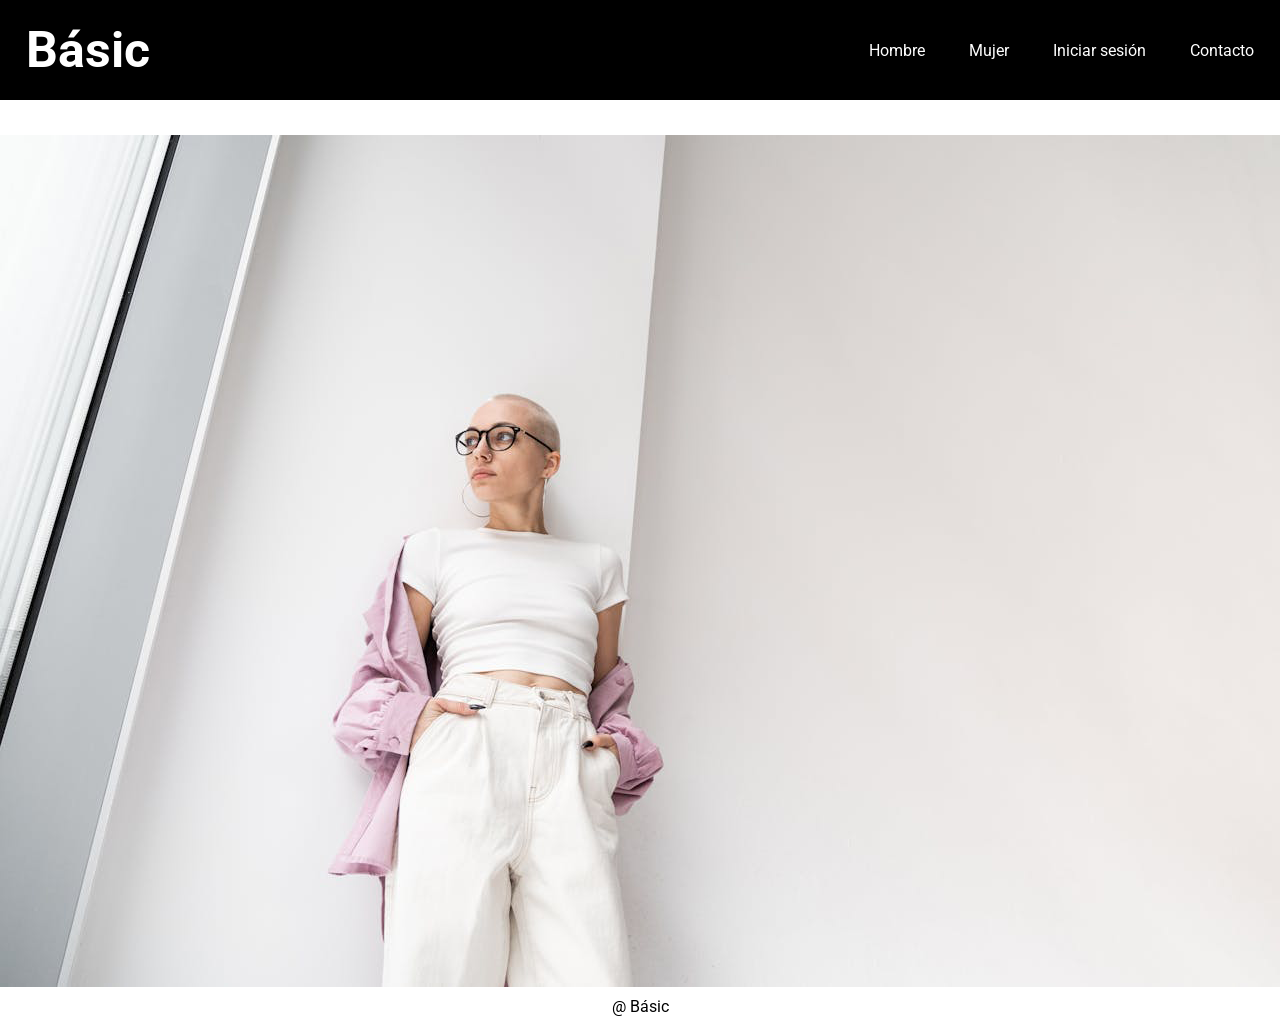
<file: basicop.html>
<!DOCTYPE html>
<html lang="en">


<head>
    <meta charset="UTF-8">
    <meta name="viewport" content="width=device-width, initial-scale=1.0">
    <title>Básic</title>
    <link rel="stylesheet" href="/assets/basicop.css">
    <link rel="stylesheet" href="/assets/responsive.css">



</head>


<body>
    <header>


        <h1 class="Logotipo">Básic</h1>


        <nav class="Navegación">


            <a href="men.html">Hombre</a>
            <a href="woman.html">Mujer</a>
            <a href="login.html">Iniciar sesión</a>
            <a href="contac.html">Contacto</a>


        </nav>


    </header>


    <div class="Inicio">


        <img src="/assets/img/Inicio.png" alt="">


    </div>
    <footer>
        <p>@ Básic</p>
    </footer>

</body>

</html>
</file>
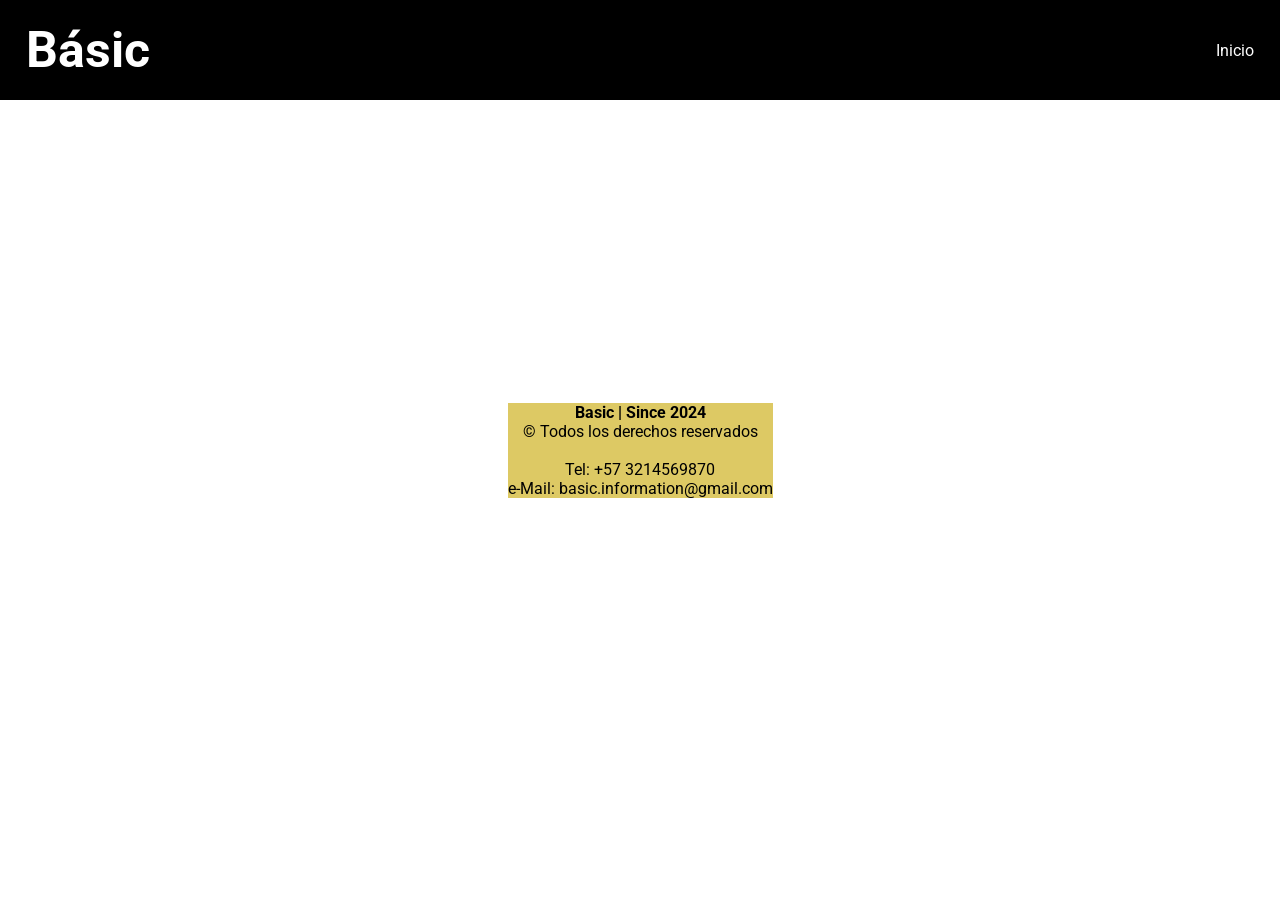
<file: contac.html>
<!DOCTYPE html>
<html lang="en">
<head>
    <meta charset="UTF-8">
    <meta name="viewport" content="width=device-width, initial-scale=1.0">
    <title>Contacto</title>
    <link rel="stylesheet" href="/assets/contac.css">
    <link rel="stylesheet" href="/assets/responsive.css">


</head>
<body>
     <header>


        <h1 class="Logotipo">Básic</h1>


        <nav class="Navegación">


            <a href="basicop.html">Inicio</a>


        </nav>
    </header>
    <footer>
        <p style="font-weight: bold;">Basic | Since 2024</p>
        <p>© Todos los derechos reservados</p>
        <br>
        <p>Tel: +57 3214569870</p>
        <p>e-Mail: basic.information@gmail.com</p>
    </footer>
</body>
</html>
</file>
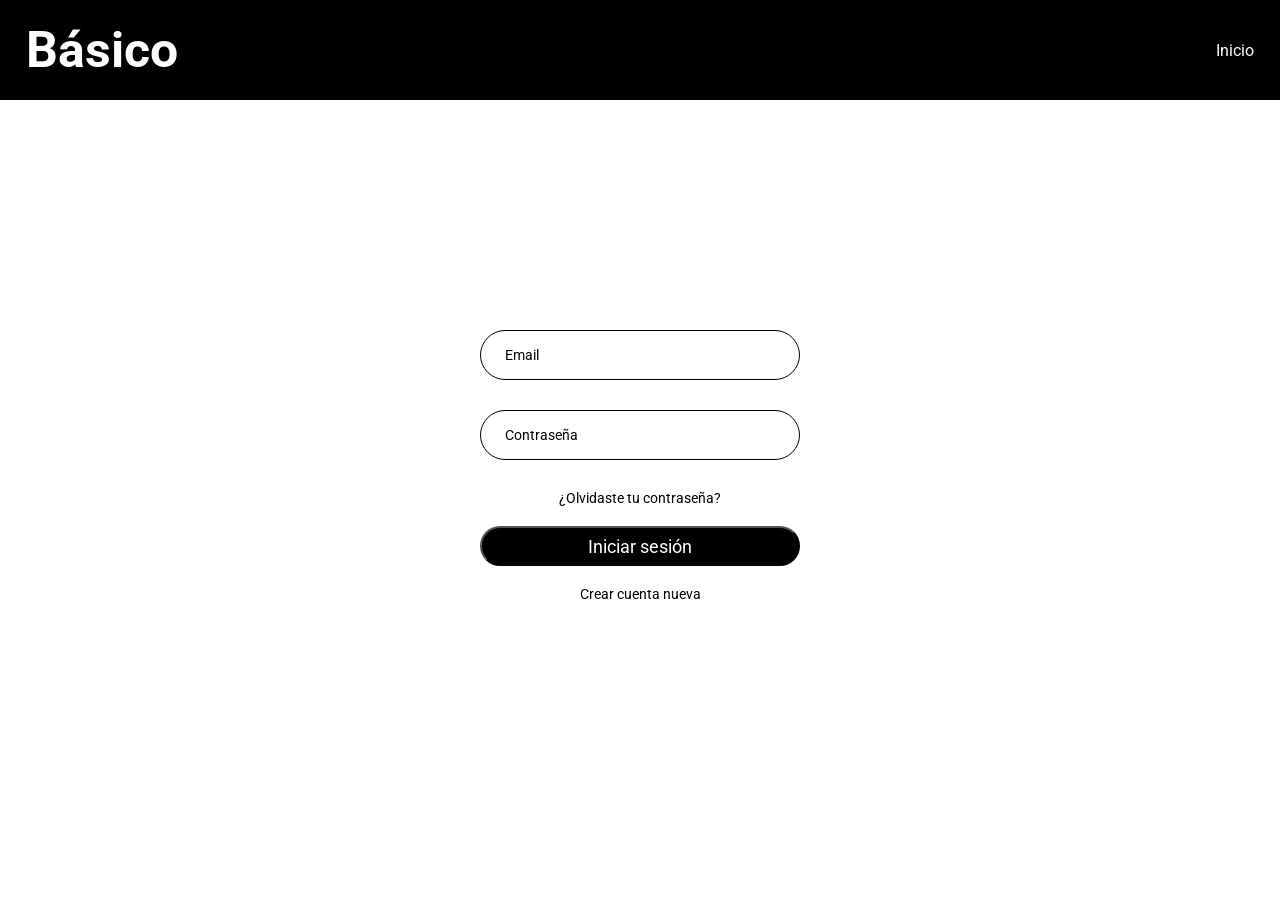
<file: login.html>
<!DOCTYPE html>
<html lang="en">


<head>
    <meta charset="UTF-8">
    <meta name="viewport" content="width=device-width, initial-scale=1.0">
    <title>Iniciar sesión</title>
    <link rel="stylesheet" href="/assets/login.css">
    <link rel="stylesheet" href="/assets/responsive.css">

</head>


<body>


    <header>


        <h1 class="Logotipo">Básico</h1>


        <nav class="Navegación">


            <a href="basicop.html">Inicio</a>


        </nav>


    </header>


    <div class="wrapper">


        <form action="">


            <div class="input-box">


                <input type="text" placeholder="Email" required>


            </div>


            <div class="input-box">


                <input type="password" placeholder="Contraseña" required>


            </div>


            <div class="remenber-forget">
                <a href="#">¿Olvidaste tu contraseña?</a>
            </div>

            <button type="submit" class="btn">Iniciar sesión</button>


            <div class="register-link">
                <p><a href="#">Crear cuenta nueva</a></p>
            </div>
        </form>
    </div>

</body>

</html>
</file>
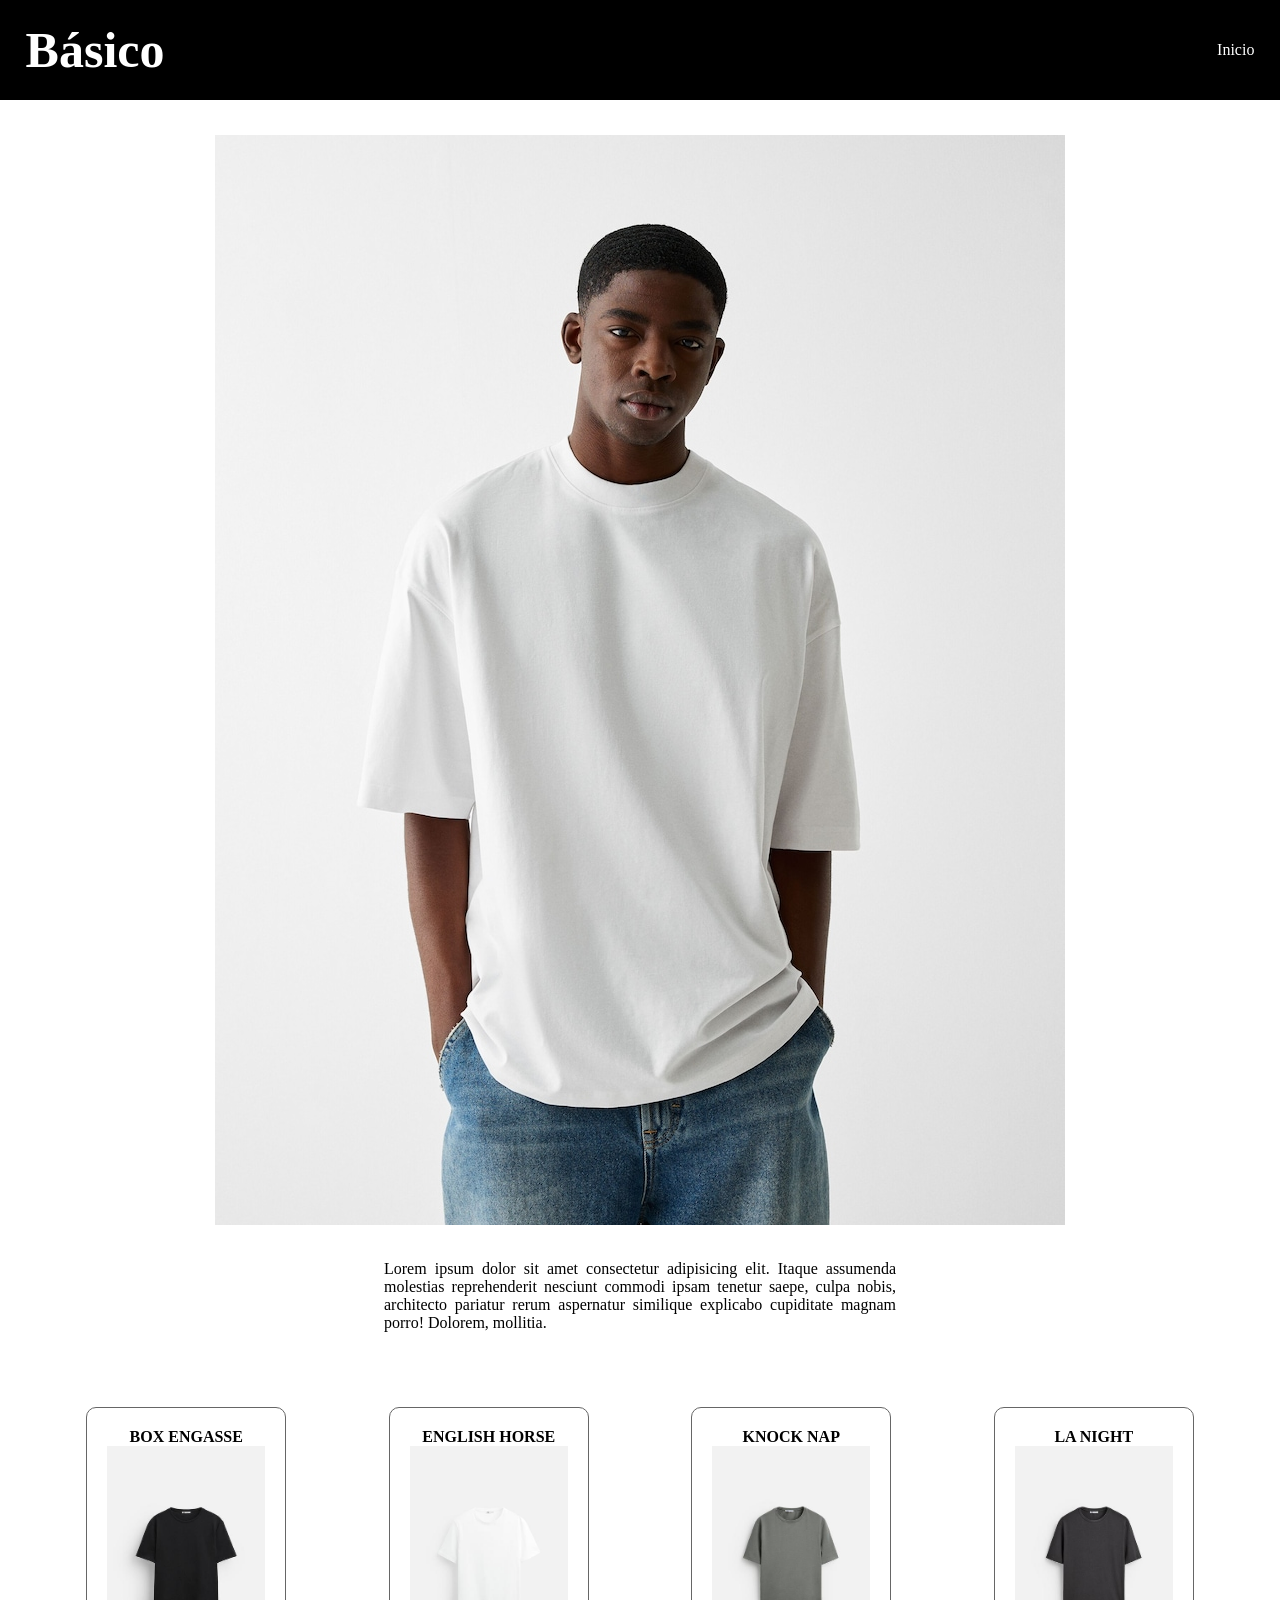
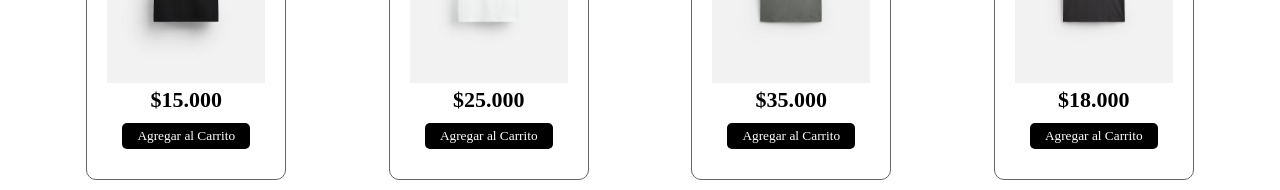
<file: men.html>
<!DOCTYPE html>
<html lang="en">

<head>
    <meta charset="UTF-8">
    <meta name="viewport" content="width=device-width, initial-scale=1.0">
    <title>Hombre</title>
    <link rel="stylesheet" href="/assets/men.css">
    <script src="/assets/basico.js" async></script>
    <link rel="stylesheet" href="/assets/responsive.css">

</head>

<body>


    <header>


        <h1 class="Logotipo">Básico</h1>


        <nav class="Navegación">


            <a href="basicop.html">Inicio</a>


        </nav>


    </header>


    <div class="Hombre1">
        <img src="/assets/img/Hombre1.jpg" alt="">
    </div>


    <p>
        Lorem ipsum dolor sit amet consectetur adipisicing elit. Itaque assumenda molestias reprehenderit nesciunt
        commodi ipsam tenetur saepe, culpa nobis, architecto pariatur rerum aspernatur similique explicabo cupiditate
        magnam porro! Dolorem, mollitia.
    </p>
    <section class="contenedor">
        <div class="contenedor-items">
            <div class="item">
                <span class="titulo-item">Box Engasse</span>
                <img src="/assets/img/Camiseta1.jpg" alt="" class="img-item">
                <span class="precio-item">$15.000</span>
                <button class="boton-item">Agregar al Carrito</button>
            </div>
            <div class="item">
                <span class="titulo-item">English Horse</span>
                <img src="/assets/img/Camiseta2.jpg" alt="" class="img-item">
                <span class="precio-item">$25.000</span>
                <button class="boton-item">Agregar al Carrito</button>
            </div>
            <div class="item">
                <span class="titulo-item">Knock Nap</span>
                <img src="/assets/img/Camiseta3.jpg" alt="" class="img-item">
                <span class="precio-item">$35.000</span>
                <button class="boton-item">Agregar al Carrito</button>
            </div>
            <div class="item">
                <span class="titulo-item">La Night</span>
                <img src="/assets/img/Camiseta4.jpg" alt="" class="img-item">
                <span class="precio-item">$18.000</span>
                <button class="boton-item">Agregar al Carrito</button>
            </div>
        </div>
        <div class="carrito" id="carrito">
            <div class="header-carrito">
                <h2>Tu Carrito</h2>
            </div>

            <div class="carrito-items">
                <!-- 
                <div class="carrito-item">
                    <img src="img/boxengasse.png" width="80px" alt="">
                    <div class="carrito-item-detalles">
                        <span class="carrito-item-titulo">Box Engasse</span>
                        <div class="selector-cantidad">
                            <i class="fa-solid fa-minus restar-cantidad"></i>
                            <input type="text" value="1" class="carrito-item-cantidad" disabled>
                            <i class="fa-solid fa-plus sumar-cantidad"></i>
                        </div>
                        <span class="carrito-item-precio">$15.000,00</span>
                    </div>
                   <span class="btn-eliminar">
                        <i class="fa-solid fa-trash"></i>
                   </span>
                </div>
                <div class="carrito-item">
                    <img src="img/skinglam.png" width="80px" alt="">
                    <div class="carrito-item-detalles">
                        <span class="carrito-item-titulo">Skin Glam</span>
                        <div class="selector-cantidad">
                            <i class="fa-solid fa-minus restar-cantidad"></i>
                            <input type="text" value="3" class="carrito-item-cantidad" disabled>
                            <i class="fa-solid fa-plus sumar-cantidad"></i>
                        </div>
                        <span class="carrito-item-precio">$18.000,00</span>
                    </div>
                   <button class="btn-eliminar">
                        <i class="fa-solid fa-trash"></i>
                   </button>
                </div>
                 -->
            </div>
            <div class="carrito-total">
                <div class="fila">
                    <strong>Tu Total</strong>
                    <span class="carrito-precio-total">
                        $120.000,00
                    </span>
                </div>
                <button class="btn-pagar">Pagar <i class="fa-solid fa-bag-shopping"></i> </button>
            </div>
        </div>


    </section>

</body>

</html>
</file>
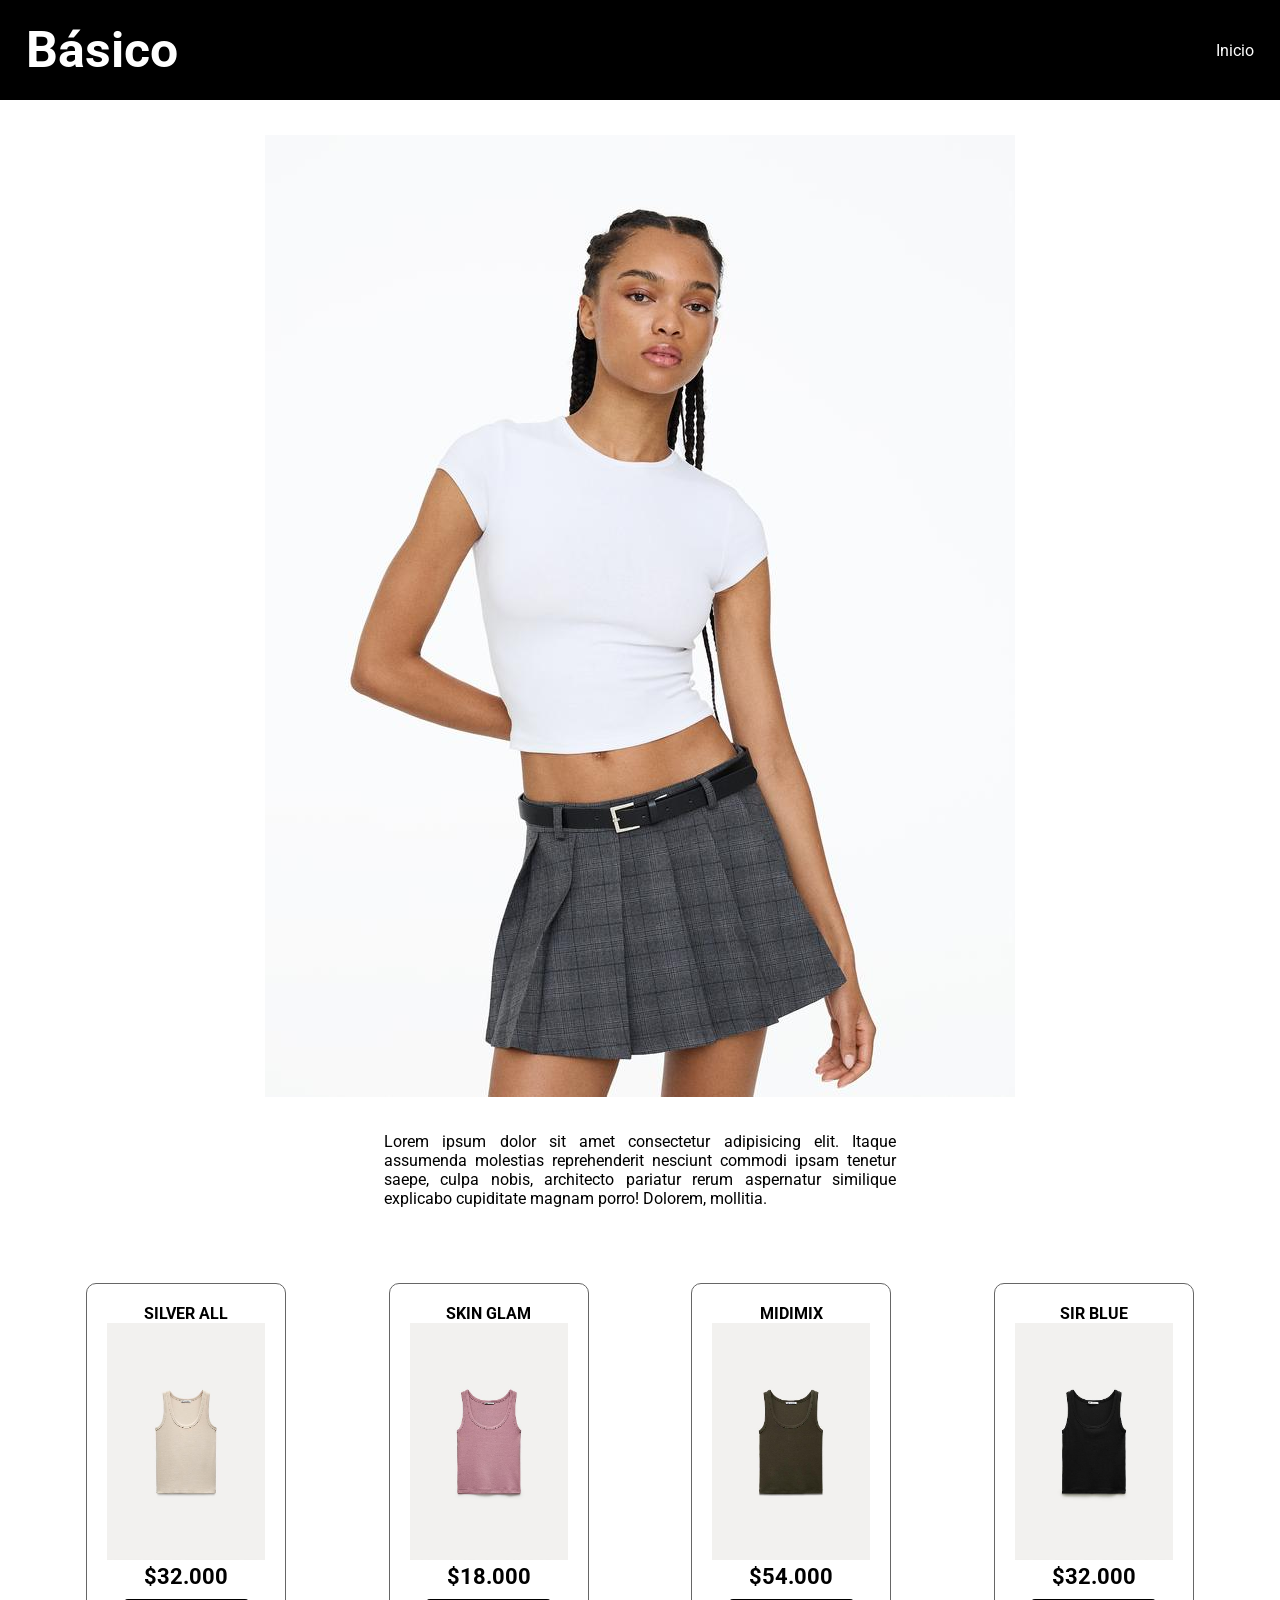
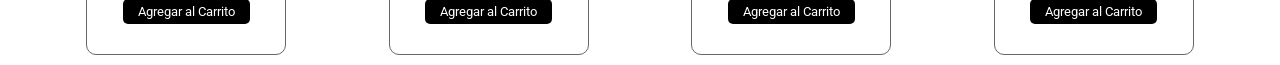
<file: woman.html>
<!DOCTYPE html>
<html lang="en">

<head>
    <meta charset="UTF-8">
    <meta name="viewport" content="width=device-width, initial-scale=1.0">
    <title>Mujer</title>
    <link rel="stylesheet" href="/assets/woman.css">
    <link rel="stylesheet" href="/assets/responsive.css">

    <script src="/assets/basico.js" async></script>
</head>

<body>


    <header>


        <h1 class="Logotipo">Básico</h1>


        <nav class="Navegación">


            <a href="basicop.html">Inicio</a>


        </nav>


    </header>


    <div class="Mujer1">
        <img src="/assets/img/Mujer1.jpg" alt="">
    </div>


    <p>
        Lorem ipsum dolor sit amet consectetur adipisicing elit. Itaque assumenda molestias reprehenderit nesciunt
        commodi ipsam tenetur saepe, culpa nobis, architecto pariatur rerum aspernatur similique explicabo cupiditate
        magnam porro! Dolorem, mollitia.
    </p>

    <section class="contenedor">
        <div class="contenedor-items">
            <div class="item">
                <span class="titulo-item">Silver All</span>
                <img src="/assets/img/cm1.jpg" alt="" class="img-item">
                <span class="precio-item">$32.000</span>
                <button class="boton-item">Agregar al Carrito</button>
            </div>
            <div class="item">
                <span class="titulo-item">Skin Glam</span>
                <img src="/assets/img/cm2.jpg" alt="" class="img-item">
                <span class="precio-item">$18.000</span>
                <button class="boton-item">Agregar al Carrito</button>
            </div>
            <div class="item">
                <span class="titulo-item">Midimix</span>
                <img src="/assets/img/cm3.jpg" alt="" class="img-item">
                <span class="precio-item">$54.000</span>
                <button class="boton-item">Agregar al Carrito</button>
            </div>
            <div class="item">
                <span class="titulo-item">Sir Blue</span>
                <img src="/assets/img/cm4.jpg" alt="" class="img-item">
                <span class="precio-item">$32.000</span>
                <button class="boton-item">Agregar al Carrito</button>
            </div>
        </div>
        <div class="carrito" id="carrito">
            <div class="header-carrito">
                <h2>Tu Carrito</h2>
            </div>

            <div class="carrito-items">
                <!-- 
                <div class="carrito-item">
                    <img src="img/boxengasse.png" width="80px" alt="">
                    <div class="carrito-item-detalles">
                        <span class="carrito-item-titulo">Box Engasse</span>
                        <div class="selector-cantidad">
                            <i class="fa-solid fa-minus restar-cantidad"></i>
                            <input type="text" value="1" class="carrito-item-cantidad" disabled>
                            <i class="fa-solid fa-plus sumar-cantidad"></i>
                        </div>
                        <span class="carrito-item-precio">$15.000,00</span>
                    </div>
                   <span class="btn-eliminar">
                        <i class="fa-solid fa-trash"></i>
                   </span>
                </div>
                <div class="carrito-item">
                    <img src="img/skinglam.png" width="80px" alt="">
                    <div class="carrito-item-detalles">
                        <span class="carrito-item-titulo">Skin Glam</span>
                        <div class="selector-cantidad">
                            <i class="fa-solid fa-minus restar-cantidad"></i>
                            <input type="text" value="3" class="carrito-item-cantidad" disabled>
                            <i class="fa-solid fa-plus sumar-cantidad"></i>
                        </div>
                        <span class="carrito-item-precio">$18.000,00</span>
                    </div>
                   <button class="btn-eliminar">
                        <i class="fa-solid fa-trash"></i>
                   </button>
                </div>
                 -->
            </div>
            <div class="carrito-total">
                <div class="fila">
                    <strong>Tu Total</strong>
                    <span class="carrito-precio-total">
                        $120.000,00
                    </span>
                </div>
                <button class="btn-pagar">Pagar <i class="fa-solid fa-bag-shopping"></i> </button>
            </div>
        </div>

    </section>
</body>

</html>
</file>
<file: assets/basicop.css>
@import url('https://fonts.googleapis.com/css2?family=Roboto:ital,wght@0,100;0,300;0,400;0,500;0,700;0,900;1,100;1,300;1,400;1,500;1,700;1,900&display=swap');


* {
    box-sizing: border-box;
    font-family: "Roboto", serif;
    margin: 0;
    padding: 0;
}


header {
    align-items: center;
    background: black;
    display: flex;
    height: 100px;
    justify-content: space-between;
    left: 0;
    padding: 2%;
    position: fixed;
    top: 0;
    width: 100%;
}


.Logotipo {
    color: white;
    font-size: 50px;
}


.Navegación a {
    color: white;
    font-size: 16px;
    margin-left: 40px;
    position: relative;
    text-decoration: none;
}


.Navegación a::after {
    background: white;
    bottom: -8px;
    content: '';
    height: 3px;
    left: 0;
    position: absolute;
    transform: scaleX(0);
    width: 100%;
}


.Navegación a:hover::after {
    transform: scaleX(1);
}


.Inicio {
    align-items: center;
    display: flex;
    margin-top: 135px;
    justify-content: center;
}
footer {
    width: 100%;
    display: flex;
    justify-content: center;
    padding: 10px;
}
</file>
<file: assets/responsive.css>
@media (max-width: 1024px) {
    header {
        height: 90px;
        padding: 1%;
        z-index: 1000;
    }

    .Logotipo {
        font-size: 40px;
    }

    .Navegación a {
        font-size: 14px;
        margin-left: 30px;
        gap: 20px;

    }
}
@media (max-width: 768px) {
    header {
        height: 80px;
        padding: 1%;
    }

    .Logotipo {
        font-size: 40px;
    }

    .Navegación a {
        font-size: 14px;
        margin-left: 20px;
        gap: 20px;
    }
}
@media (max-width: 480px) {
    header {
        flex-direction: column;
        height: auto;
    }

    .Logotipo {
        font-size: 32px;
        margin-bottom: 10px;
    }
    .Navegación {
        flex-direction: column;
        gap: 10px; /* Ajusta el espacio entre los enlaces */
        align-items: center;
    }
}
</file>
<file: assets/contac.css>
@import url('https://fonts.googleapis.com/css2?family=Roboto:ital,wght@0,100;0,300;0,400;0,500;0,700;0,900;1,100;1,300;1,400;1,500;1,700;1,900&display=swap');


* {
    box-sizing: border-box;
    font-family: "Roboto", serif;
    margin: 0;
    padding: 0;
}



body {
    align-items: center;
    display: flex;
    justify-content: center;
    min-height: 100vh;

}


.wrapper {
    color: black;
    padding: 40px;
    width: 400px;
    height: 400px;
    margin: auto;
}



.wrapper .input-box {
    height: 40px;
    margin: 40px 0;
    position: relative;
    width: 100%;
}


.input-box input {
    background: transparent;
    border: 1px solid black;
    border-radius: 40px;
    color: black;
    font-size: 14px;
    height: 100%;
    padding: 24px;
    width: 100%;
}


.input-box input::placeholder {
    color: black;
}


.wrapper .remenber-forget {
    display: flex;
    font-size: 14px;
    justify-content: center;
    margin: 20px;
}


.remenber-forget a {
    color: black;
    text-decoration: none
}


.remenber-forget a:hover {
    text-decoration: underline;
}


.wrapper .btn {
    background: black;
    border-radius: 40px;
    color: white;
    cursor: pointer;
    font-size: 18px;
    height: 40px;
    width: 100%;
}


.wrapper .register-link {
    font-size: 14px;
    margin: 20px;
    text-align: center;
}


.register-link p a {
    color: black;
    font-size: 14px;
    text-decoration: none;
}


.register-link p a:hover {
    text-decoration: underline;
}




header {
    align-items: center;
    background: black;
    display: flex;
    height: 100px;
    justify-content: space-between;
    left: 0;
    padding: 2%;
    position: fixed;
    top: 0;
    width: 100%;
}


.Logotipo {
    color: white;
    font-size: 50px;
}


.Navegación a {
    color: white;
    font-size: 16px;
    margin-left: 40px;
    position: relative;
    text-decoration: none;
}


.Navegación a::after {
    background: white;
    bottom: -8px;
    content: '';
    height: 3px;
    left: 0;
    position: absolute;
    transform: scaleX(0);
    width: 100%;
}


.Navegación a:hover::after {
    transform: scaleX(1);
}


.Inicio {
    align-items: center;
    display: flex;
    margin-top: 135px;
    justify-content: center;
}


footer{
    background-color: rgba(206, 177, 32, 0.695);
    text-align: center;
    align-items: center;
    padding: 10px;
}
</file>
<file: assets/login.css>
@import url('https://fonts.googleapis.com/css2?family=Roboto:ital,wght@0,100;0,300;0,400;0,500;0,700;0,900;1,100;1,300;1,400;1,500;1,700;1,900&display=swap');


* {
    box-sizing: border-box;
    font-family: "Roboto", serif;
    margin: 0;
    padding: 0;
}



body {
    align-items: center;
    display: flex;
    justify-content: center;
    min-height: 100vh;

}


.wrapper {
    color: black;
    padding: 40px;
    width: 400px;
    height: 400px;
    margin: auto;
}


.wrapper .input-box {
    height: 40px;
    margin: 40px 0;
    position: relative;
    width: 100%;
}


.input-box input {
    background: transparent;
    border: 1px solid black;
    border-radius: 40px;
    color: black;
    font-size: 14px;
    height: 100%;
    padding: 24px;
    width: 100%;
}


.input-box input::placeholder {
    color: black;
}


.wrapper .remenber-forget {
    display: flex;
    font-size: 14px;
    justify-content: center;
    margin: 20px;
}


.remenber-forget a {
    color: black;
    text-decoration: none
}


.remenber-forget a:hover {
    text-decoration: underline;
}


.wrapper .btn {
    background: black;
    border-radius: 40px;
    color: white;
    cursor: pointer;
    font-size: 18px;
    height: 40px;
    width: 100%;
}


.wrapper .register-link {
    font-size: 14px;
    margin: 20px;
    text-align: center;
}


.register-link p a {
    color: black;
    font-size: 14px;
    text-decoration: none;
}


.register-link p a:hover {
    text-decoration: underline;
}




header {
    align-items: center;
    background: black;
    display: flex;
    height: 100px;
    justify-content: space-between;
    left: 0;
    padding: 2%;
    position: fixed;
    top: 0;
    width: 100%;
}


.Logotipo {
    color: white;
    font-size: 50px;
}


.Navegación a {
    color: white;
    font-size: 16px;
    margin-left: 40px;
    position: relative;
    text-decoration: none;
}


.Navegación a::after {
    background: white;
    bottom: -8px;
    content: '';
    height: 3px;
    left: 0;
    position: absolute;
    transform: scaleX(0);
    width: 100%;
}


.Navegación a:hover::after {
    transform: scaleX(1);
}


.Inicio {
    align-items: center;
    display: flex;
    margin-top: 135px;
    justify-content: center;
}
</file>
<file: assets/men.css>
@import url('https://fonts.googleapis.com/css2?family=Open+Sans:wght@300;400;500;600&family=Titillium+Web:wght@200;300;400;600;700&display=swap');


*{
    box-sizing: border-box;
    font-family: "Roboto", serif;
    margin: 0;
    padding: 0;
}


header {
    align-items: center;
    background: black;
    display: flex;
    height: 100px;
    justify-content: space-between;
    left: 0;
    padding: 2%;
    position: fixed;
    top: 0;
    width: 100%;
}




.Logotipo {
    color: white;
    font-size: 50px;
    
}


.Navegación a {
    color: white;
    font-size: 16px;
    margin-left: 40px;
    position: relative;
    text-decoration: none;
}


.Navegación a::after {
    background: white;
    bottom: -8px;
    content: '';
    height: 3px;
    left: 0;
    position: absolute;
    transform: scaleX(0);
    width: 100%;
}


.Navegación a:hover::after {
    transform: scaleX(1);
}


.Hombre1 {
    margin-top: 135px;
    display: flex;
    justify-content: center;
}



.Camisetas {
    display: flex;
    justify-content: center;
}

p {

    display: flex;
    justify-content: center;
    align-items: center;
    width: 40%;
    text-align: justify;
    margin: auto;
    margin-top: 35px;
    margin-bottom: 35px;
}

header h1 {
    text-align: center;
    font-size: 35px;
    /* background-color: #000; */
    color: #fff;
    padding: 30px 0;
}

.contenedor {
    max-width: 1200px;
    padding: 10px;
    margin: auto;
    display: flex;
    justify-content: space-between;
    /* oculto lo que queda fuera del .contenedor */
    contain: paint;
}

/* SECCION CONTENEDOR DE ITEMS */
.contenedor .contenedor-items {
    margin-top: 30px;
    display: grid;
    grid-template-columns: repeat(auto-fit, minmax(220px, 1fr));
    grid-gap: 30px;
    grid-row-gap: 30px;
    /* width: 60%; */
    width: 100%;
    transition: .3s;
}

.contenedor .contenedor-items .item {
    max-width: 200px;
    margin: auto;
    border: 1px solid #666;
    border-radius: 10px;
    padding: 20px;
    transition: .3s;
}

.contenedor .contenedor-items .item .img-item {
    width: 100%;
}

.contenedor .contenedor-items .item:hover {
    box-shadow: 0 0 10px #666;
    scale: 1.05;
}

.contenedor .contenedor-items .item .titulo-item {
    display: block;
    font-weight: bold;
    text-align: center;
    text-transform: uppercase;
}

.contenedor .contenedor-items .item .precio-item {
    display: block;
    text-align: center;
    font-weight: bold;
    font-size: 22px;
}

.contenedor .contenedor-items .item .boton-item {
    display: block;
    margin: 10px auto;
    border: none;
    background-color: black;
    color: #fff;
    padding: 5px 15px;
    border-radius: 5px;
    cursor: pointer;
}

/* seccion carrito */
.carrito {
    border: 1px solid #666;
    width: 35%;
    margin-top: 30px;
    border-radius: 10px;
    overflow: hidden;
    margin-bottom: auto;
    position: sticky !important;
    top: 0;
    transition: .3s;
    /* Estilos para ocultar */
    margin-right: -100%;
    opacity: 0;
}

.carrito .header-carrito {
    background-color: #000;
    color: #fff;
    text-align: center;
    padding: 30px 0;
}

.carrito .carrito-item {
    display: flex;
    align-items: center;
    /* justify-content: space-between; */
    position: relative;
    border-bottom: 1px solid #666;
    padding: 20px;
}

.carrito .carrito-item img {
    margin-right: 20px;
}

.carrito .carrito-item .carrito-item-titulo {
    display: block;
    font-weight: bold;
    margin-bottom: 10px;
    text-transform: uppercase;
}

.carrito .carrito-item .selector-cantidad {
    display: inline-block;
    margin-right: 25px;
}

.carrito .carrito-item .carrito-item-cantidad {
    border: none;
    font-size: 18px;
    background-color: transparent;
    display: inline-block;
    width: 30px;
    padding: 5px;
    text-align: center;
}

.carrito .carrito-item .selector-cantidad i {
    font-size: 18px;
    width: 32px;
    height: 32px;
    line-height: 32px;
    text-align: center;
    border: transparent;
    border: 1px solid #000;
    cursor: pointer;
}

.carrito .carrito-item .carrito-item-precio {
    font-weight: bold;
    display: inline-block;
    font-size: 18px;
    margin-bottom: 5px;
}

.carrito .carrito-item .btn-eliminar {
    position: absolute;
    right: 15px;
    top: 15px;
    color: #000;
    font-size: 20px;
    width: 40px;
    height: 40px;
    line-height: 40px;
    text-align: center;
    border-radius: 50%;
    border: 1px solid #000;
    cursor: pointer;
    display: block;
    background: transparent;
    z-index: 20;
}

.carrito .carrito-item .btn-eliminar i {
    pointer-events: none;
}

.carrito-total {
    background-color: #f3f3f3;
    padding: 30px;
}

.carrito-total .fila {
    display: flex;
    justify-content: space-between;
    align-items: center;
    font-size: 22px;
    font-weight: bold;
    margin-bottom: 10px;
}

.carrito-total .btn-pagar {
    display: block;
    width: 100%;
    border: none;
    background: #000;
    color: #fff;
    border-radius: 5px;
    font-size: 18px;
    padding: 20px;
    display: flex;
    justify-content: space-between;
    align-items: center;
    cursor: pointer;
    transition: .3s;
}

.carrito-total .btn-pagar:hover {
    scale: 1.05;
}

/* SECCION RESPONSIVE */
@media screen and (max-width: 850px) {
    .contenedor {
        display: block;
    }

    .contenedor-items {
        width: 100% !important;
    }

    .carrito {
        width: 100%;
    }
}
</file>
<file: assets/woman.css>
@import url('https://fonts.googleapis.com/css2?family=Roboto:ital,wght@0,100;0,300;0,400;0,500;0,700;0,900;1,100;1,300;1,400;1,500;1,700;1,900&display=swap');


* {
    box-sizing: border-box;
    font-family: "Roboto", serif;
    margin: 0;
    padding: 0;
}


header {
    align-items: center;
    background: black;
    display: flex;
    height: 100px;
    justify-content: space-between;
    left: 0;
    padding: 2%;
    position: fixed;
    top: 0;
    width: 100%;
}


.Logotipo {
    color: white;
    font-size: 50px;
}


.Navegación a {
    color: white;
    font-size: 16px;
    margin-left: 40px;
    position: relative;
    text-decoration: none;
}


.Navegación a::after {
    background: white;
    bottom: -8px;
    content: '';
    height: 3px;
    left: 0;
    position: absolute;
    transform: scaleX(0);
    width: 100%;
}


.Navegación a:hover::after {
    transform: scaleX(1);
}


.Mujer1 {
    margin-top: 135px;
    display: flex;
    justify-content: center;
}




.cm1 {
    display: flex;
    justify-content: center;
}


.cm2 {
    display: flex;
    justify-content: center;
}


p {

    display: flex;
    justify-content: center;
    align-items: center;
    width: 40%;
    text-align: justify;
    margin: auto;
    margin-top: 35px;
    margin-bottom: 35px;
}

.contenedor {
    max-width: 1200px;
    padding: 10px;
    margin: auto;
    display: flex;
    justify-content: space-between;
    /* oculto lo que queda fuera del .contenedor */
    contain: paint;
}

/* SECCION CONTENEDOR DE ITEMS */
.contenedor .contenedor-items {
    margin-top: 30px;
    display: grid;
    grid-template-columns: repeat(auto-fit, minmax(220px, 1fr));
    grid-gap: 30px;
    grid-row-gap: 30px;
    /* width: 60%; */
    width: 100%;
    transition: .3s;
}

.contenedor .contenedor-items .item {
    max-width: 200px;
    margin: auto;
    border: 1px solid #666;
    border-radius: 10px;
    padding: 20px;
    transition: .3s;
}

.contenedor .contenedor-items .item .img-item {
    width: 100%;
}

.contenedor .contenedor-items .item:hover {
    box-shadow: 0 0 10px #666;
    scale: 1.05;
}

.contenedor .contenedor-items .item .titulo-item {
    display: block;
    font-weight: bold;
    text-align: center;
    text-transform: uppercase;
}

.contenedor .contenedor-items .item .precio-item {
    display: block;
    text-align: center;
    font-weight: bold;
    font-size: 22px;
}

.contenedor .contenedor-items .item .boton-item {
    display: block;
    margin: 10px auto;
    border: none;
    background-color: black;
    color: #fff;
    padding: 5px 15px;
    border-radius: 5px;
    cursor: pointer;
}

/* seccion carrito */
.carrito {
    border: 1px solid #666;
    width: 35%;
    margin-top: 30px;
    border-radius: 10px;
    overflow: hidden;
    margin-bottom: auto;
    position: sticky !important;
    top: 0;
    transition: .3s;
    /* Estilos para ocultar */
    margin-right: -100%;
    opacity: 0;
}

.carrito .header-carrito {
    background-color: #000;
    color: #fff;
    text-align: center;
    padding: 30px 0;
}

.carrito .carrito-item {
    display: flex;
    align-items: center;
    /* justify-content: space-between; */
    position: relative;
    border-bottom: 1px solid #666;
    padding: 20px;
}

.carrito .carrito-item img {
    margin-right: 20px;
}

.carrito .carrito-item .carrito-item-titulo {
    display: block;
    font-weight: bold;
    margin-bottom: 10px;
    text-transform: uppercase;
}

.carrito .carrito-item .selector-cantidad {
    display: inline-block;
    margin-right: 25px;
}

.carrito .carrito-item .carrito-item-cantidad {
    border: none;
    font-size: 18px;
    background-color: transparent;
    display: inline-block;
    width: 30px;
    padding: 5px;
    text-align: center;
}

.carrito .carrito-item .selector-cantidad i {
    font-size: 18px;
    width: 32px;
    height: 32px;
    line-height: 32px;
    text-align: center;
    border-radius: 50%;
    border: 1px solid #000;
    cursor: pointer;
}

.carrito .carrito-item .carrito-item-precio {
    font-weight: bold;
    display: inline-block;
    font-size: 18px;
    margin-bottom: 5px;
}

.carrito .carrito-item .btn-eliminar {
    position: absolute;
    right: 15px;
    top: 15px;
    color: #000;
    font-size: 20px;
    width: 40px;
    height: 40px;
    line-height: 40px;
    text-align: center;
    border-radius: 50%;
    border: 1px solid #000;
    cursor: pointer;
    display: block;
    background: transparent;
    z-index: 20;
}

.carrito .carrito-item .btn-eliminar i {
    pointer-events: none;
}

.carrito-total {
    background-color: #f3f3f3;
    padding: 30px;
}

.carrito-total .fila {
    display: flex;
    justify-content: space-between;
    align-items: center;
    font-size: 22px;
    font-weight: bold;
    margin-bottom: 10px;
}

.carrito-total .btn-pagar {
    display: block;
    width: 100%;
    border: none;
    background: #000;
    color: #fff;
    border-radius: 5px;
    font-size: 18px;
    padding: 20px;
    display: flex;
    justify-content: space-between;
    align-items: center;
    cursor: pointer;
    transition: .3s;
}

.carrito-total .btn-pagar:hover {
    scale: 1.05;
}

/* SECCION RESPONSIVE */
@media screen and (max-width: 850px) {
    .contenedor {
        display: block;
    }

    .contenedor-items {
        width: 100% !important;
    }

    .carrito {
        width: 100%;
    }
}
</file>
